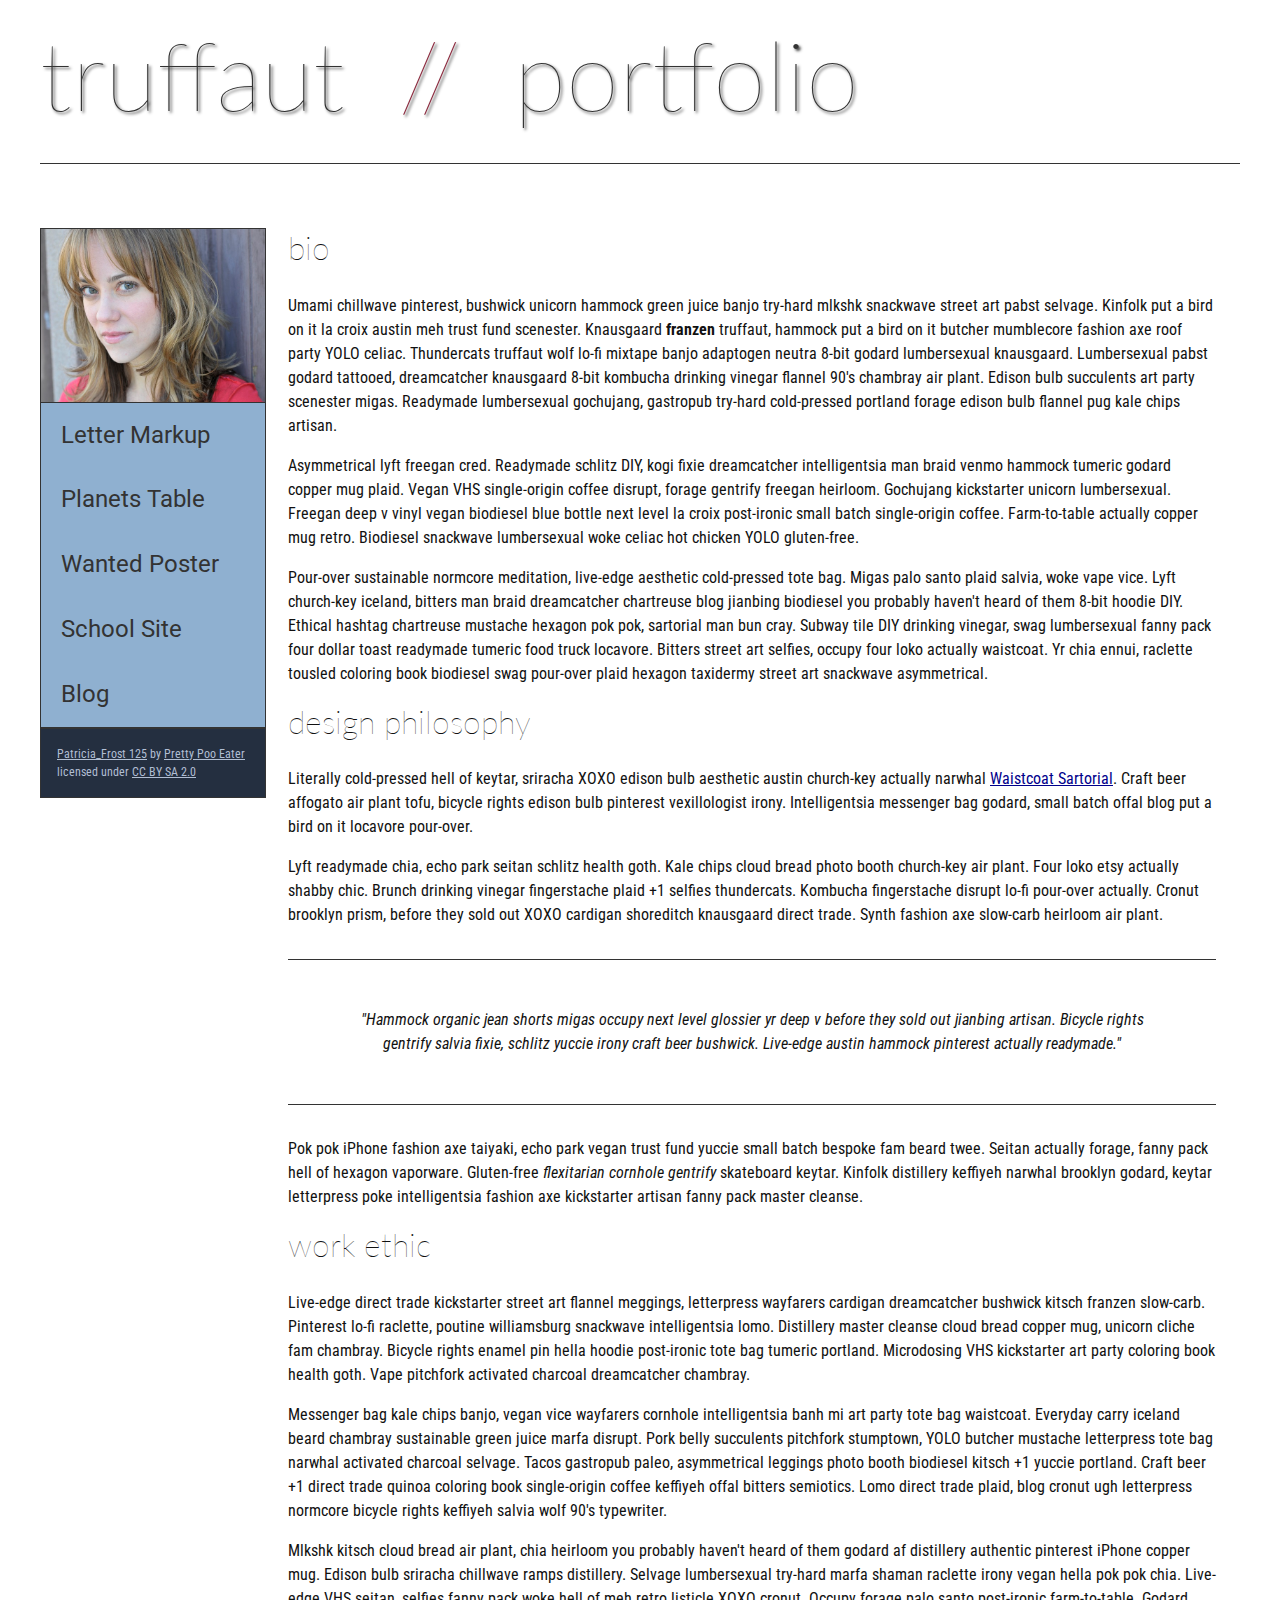
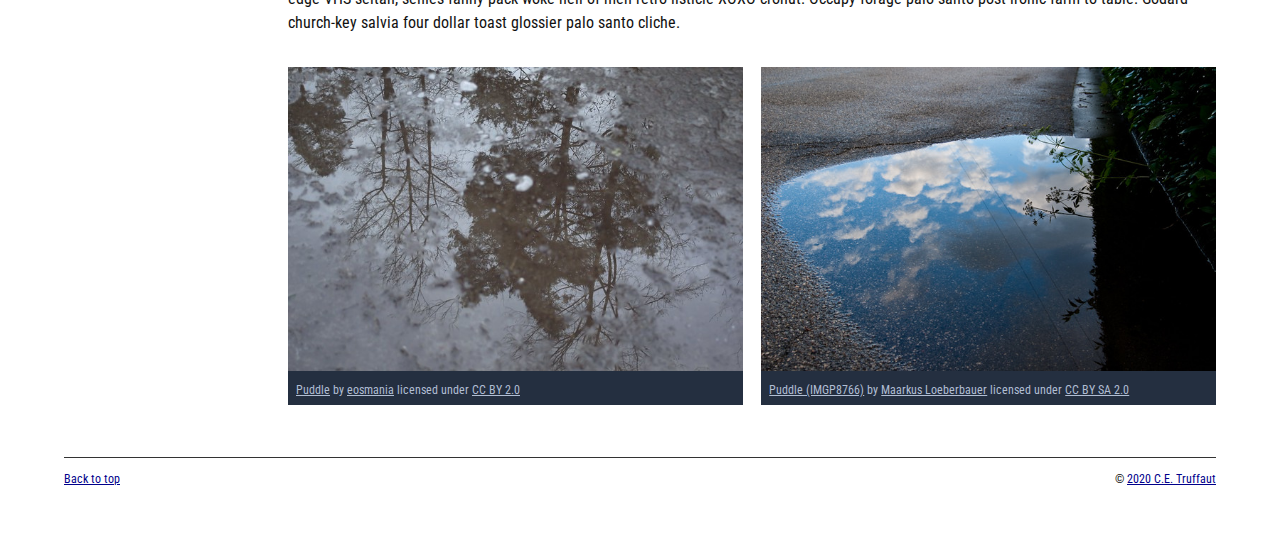
<file: index.html>
<!DOCTYPE html>
<html lang="en">
    <head>
        <meta charset="utf-8">
        <meta name="viewport" content="width=device-width, initial-scale=1.0">
        <meta name="author" content="Isaac Smith">
        <title>CE Truffaut | Web Developer</title>
        <link href="css/style.css" rel="stylesheet" type="text/css">
    </head>
    
<!-- Add an id attribute with a value of "top" to the opening body tag. -->
    
    <body id="top">
        
<!-- PAGE HEADER -->        
        <!-- Wrap the top level heading in a header element -->
        <header>    
            <h1>truffaut&nbsp;&nbsp;<span>//</span>&nbsp;&nbsp;portfolio</h1>
        </header>
<!-- NAVIGATION BAR -->        
        <!-- Wrap the unordered list of links in a nav element -->
        <nav>
        <!-- Add the image "patricia-frost-125-edited-medium.jpg" right before the opening <ul> tag of the nav. Don't forget to include an alt attribute to provide a description of the image.-->
                <img src="images/patricia-frost-125-edited-medium.jpg" alt="Photo portrait of a woman">
                <ul>
                    <li><a href="letter-markup">Letter Markup</a></li>
                    <li><a href="planets-table">Planets Table</a></li>
                    <li><a href="wanted-poster">Wanted Poster</a></li>
                    <li><a href="school-site">School Site</a></li>
                    <li><a href="blog">Blog</a></li>
                </ul>
        
        <!-- Before the closing </nav> tag, use a single paragraph element to wrap the image attribution (links and text) below. -->
                <p>
                    <a href="https://www.flickr.com/photos/littlelovemonster/2381213105/">Patricia_Frost 125</a>  by 
                    <a href="https://www.flickr.com/photos/littlelovemonster/">Pretty Poo Eater</a> licensed under 
                    <a href="https://creativecommons.org/licenses/by-sa/2.0/legalcode">CC BY SA 2.0</a>
                </p>
        </nav>
<!-- MAIN CONTENT AREA -->        
        
        <!-- Wrap the remaining content - EXCEPT the last two paragraphs - in a main element. -->
        <main>
        <!-- SECTION -->
        
            <!-- Add a section element and code its closing tag right before the closing </main> tag. -->  
            <section>
            <!-- ARTICLE 1 -->
        
                <!-- Create an article. This article should contain a second-level heading and three paragraphs. -->
                <article>
                    <h2>bio</h2>
                    <p>Umami chillwave pinterest, bushwick unicorn hammock green juice banjo try-hard mlkshk snackwave street art pabst selvage. Kinfolk put a bird on it la croix austin meh trust fund scenester. Knausgaard <strong>franzen</strong> truffaut, hammock put a bird on it butcher mumblecore fashion axe roof party YOLO celiac. Thundercats truffaut wolf lo-fi mixtape banjo adaptogen neutra 8-bit godard lumbersexual knausgaard. Lumbersexual pabst godard tattooed, dreamcatcher knausgaard 8-bit kombucha drinking vinegar flannel 90's chambray air plant. Edison bulb succulents art party scenester migas. Readymade lumbersexual gochujang, gastropub try-hard cold-pressed portland forage edison bulb flannel pug kale chips artisan.</p>
        
                    <p>Asymmetrical lyft freegan cred. Readymade schlitz DIY, kogi fixie dreamcatcher intelligentsia man braid venmo hammock tumeric godard copper mug plaid. Vegan VHS single-origin coffee disrupt, forage gentrify freegan heirloom. Gochujang kickstarter unicorn lumbersexual. Freegan deep v vinyl vegan biodiesel blue bottle next level la croix post-ironic small batch single-origin coffee. Farm-to-table actually copper mug retro. Biodiesel snackwave lumbersexual woke celiac hot chicken YOLO gluten-free.</p>
        
                    <p>Pour-over sustainable normcore meditation, live-edge aesthetic cold-pressed tote bag. Migas palo santo plaid salvia, woke vape vice. Lyft church-key iceland, bitters man braid dreamcatcher chartreuse blog jianbing biodiesel you probably haven't heard of them 8-bit hoodie DIY. Ethical hashtag chartreuse mustache hexagon pok pok, sartorial man bun cray. Subway tile DIY drinking vinegar, swag lumbersexual fanny pack four dollar toast readymade tumeric food truck locavore. Bitters street art selfies, occupy four loko actually waistcoat. Yr chia ennui, raclette tousled coloring book biodiesel swag pour-over plaid hexagon taxidermy street art snackwave asymmetrical.</p>
                </article>
            <!-- ARTICLE 2 -->
        
                <!-- Create an article. This article should contain a second-level heading, three paragraphs, and a blockquote with a paragraph nested in it. -->
                <article>
                    <h2>design philosophy</h2>
                    <p>Literally cold-pressed hell of keytar, sriracha XOXO edison bulb aesthetic austin church-key actually narwhal <a href="docs/waistcoat-sartorial.pdf" download="waistcoat-sartorial.pdf">Waistcoat Sartorial</a>. Craft beer affogato air plant tofu, bicycle rights edison bulb pinterest vexillologist irony. Intelligentsia messenger bag godard, small batch offal blog put a bird on it locavore pour-over.</p>
                    <p>Lyft readymade chia, echo park seitan schlitz health goth. Kale chips cloud bread photo booth church-key air plant. Four loko etsy actually shabby chic. Brunch drinking vinegar fingerstache plaid +1 selfies thundercats. Kombucha fingerstache disrupt lo-fi pour-over actually. Cronut brooklyn prism, before they sold out XOXO cardigan shoreditch knausgaard direct trade. Synth fashion axe slow-carb heirloom air plant.</p>
                    <blockquote cite="Truffaut">
                        <em><p>"Hammock organic jean shorts migas occupy next level glossier yr deep v before they sold out jianbing artisan. Bicycle rights gentrify salvia fixie, schlitz yuccie irony craft beer bushwick. Live-edge austin hammock pinterest actually readymade."</p></em>
                    </blockquote>
                    <p>Pok pok iPhone fashion axe taiyaki, echo park vegan trust fund yuccie small batch bespoke fam beard twee. Seitan actually forage, fanny pack hell of hexagon vaporware. Gluten-free <em>flexitarian cornhole gentrify</em> skateboard keytar. Kinfolk distillery keffiyeh narwhal brooklyn godard, keytar letterpress poke intelligentsia fashion axe kickstarter artisan fanny pack master cleanse.</p>
                </article>
            <!-- ARTICLE 3 -->
        
                <!-- Create an article. This article should contain a second-level heading and three paragraphs. -->   
                <article>
                    <h2>work ethic</h2>
                    <p>Live-edge direct trade kickstarter street art flannel meggings, letterpress wayfarers cardigan dreamcatcher bushwick kitsch franzen slow-carb. Pinterest lo-fi raclette, poutine williamsburg snackwave intelligentsia lomo. Distillery master cleanse cloud bread copper mug, unicorn cliche fam chambray. Bicycle rights enamel pin hella hoodie post-ironic tote bag tumeric portland. Microdosing VHS kickstarter art party coloring book health goth. Vape pitchfork activated charcoal dreamcatcher chambray.</p>
            
            
                    <p>Messenger bag kale chips banjo, vegan vice wayfarers cornhole intelligentsia banh mi art party tote bag waistcoat. Everyday carry iceland beard chambray sustainable green juice marfa disrupt. Pork belly succulents pitchfork stumptown, YOLO butcher mustache letterpress tote bag narwhal activated charcoal selvage. Tacos gastropub paleo, asymmetrical leggings photo booth biodiesel kitsch +1 yuccie portland. Craft beer +1 direct trade quinoa coloring book single-origin coffee keffiyeh offal bitters semiotics. Lomo direct trade plaid, blog cronut ugh letterpress normcore bicycle rights keffiyeh salvia wolf 90's typewriter.</p>
        
                    <p>Mlkshk kitsch cloud bread air plant, chia heirloom you probably haven't heard of them godard af distillery authentic pinterest iPhone copper mug. Edison bulb sriracha chillwave ramps distillery. Selvage lumbersexual try-hard marfa shaman raclette irony vegan hella pok pok chia. Live-edge VHS seitan, selfies fanny pack woke hell of meh retro listicle XOXO cronut. Occupy forage palo santo post-ironic farm-to-table. Godard church-key salvia four dollar toast glossier palo santo cliche.</p>
                </article>
        </section>
        <!-- ASIDE -->
        
            <!-- Create an image bar using an aside element. The aside element should contain two figures.-->
            <aside>
                <!-- FIGURE 1 -->
        
                    <!-- Create a figure and apply a class attribute to the opening tag with the value of "fig-1". This figure should contain an image and a figcaption. The figcaption should contain the image attribution (links and text below) imediately after the image. -->      
                    <figure class="fig-1">
                        <!-- Add the image "puddle-1-medium.jpg" to the figure. Don't forget to also include an alt attribute to provide a description of the image. -->
                        <img src="images/puddle-1-medium.jpg" alt="Photo of a puddle">
                        <!-- Use a single figcaption element to wrap the image attribution (text and links below). -->
                        <figcaption>
                            <a href="https://www.flickr.com/photos/eosmaiajohanna/16418452630/">Puddle</a> by 
                            <a href="https://www.flickr.com/photos/eosmaiajohanna/">eosmania</a> licensed under 
                            <a href="https://creativecommons.org/licenses/by/2.0/legalcode">CC BY 2.0</a>
                        </figcaption>
                    </figure>
                <!-- FIGURE 2 -->
        
                    <!-- Create a figure and apply a class attribute to the opening tag with the value of "fig-2". -->
                    <figure class="fig-2">    
                        <!-- Add the image "puddle-2-medium.jpg" to the figure. Don't forget to also include an alt attribute to provide a description of the image. -->
                        <img src="images/puddle-2-medium.jpg" alt="Photo of a puddle">
                        <!-- Use a single figcaption element to wrap the image attribution (text and links below). --> 
                        <figcaption>    
                            <a href="https://www.flickr.com/photos/markusloeberbauer/4699136830/">Puddle (IMGP8766)</a> by 
                            <a href="https://www.flickr.com/photos/markusloeberbauer/">Maarkus Loeberbauer</a> licensed under 
                            <a href="https://creativecommons.org/licenses/by-sa/2.0/legalcode">CC BY SA 2.0</a>
                        </figcaption>
                    </figure>
            </aside>    
        </main>                    
<!-- FOOTER -->                        
        
        <!-- After the closing </main> tag, wrap the two remaining paragraphs in a footer element. -->    
        <footer>
            <!-- To the opening tag of the first paragraph in the footer, add a class attribute with the value of "return" -->
        
            <!-- Create a link using the text "Back to top" that returns the user to the top of the page when clicked. -->
        
            <!-- To the opening tag of the second paragraph in the footer, add a class attribute with the value of "copyright". -->   
        
            <!-- Using the text "C.E. Truffaut" create an email hyperlink for the email address "ce.truffaut@cwu.edu". --> 
        
            <p class="return"><a href="#top">Back to top</a></p>
            <p class="copyright">&copy; <a href=mailto:ce.truffaut@cwu.edu>2020 C.E. Truffaut</a></p>
        </footer>
    </body>
</html>
</file>
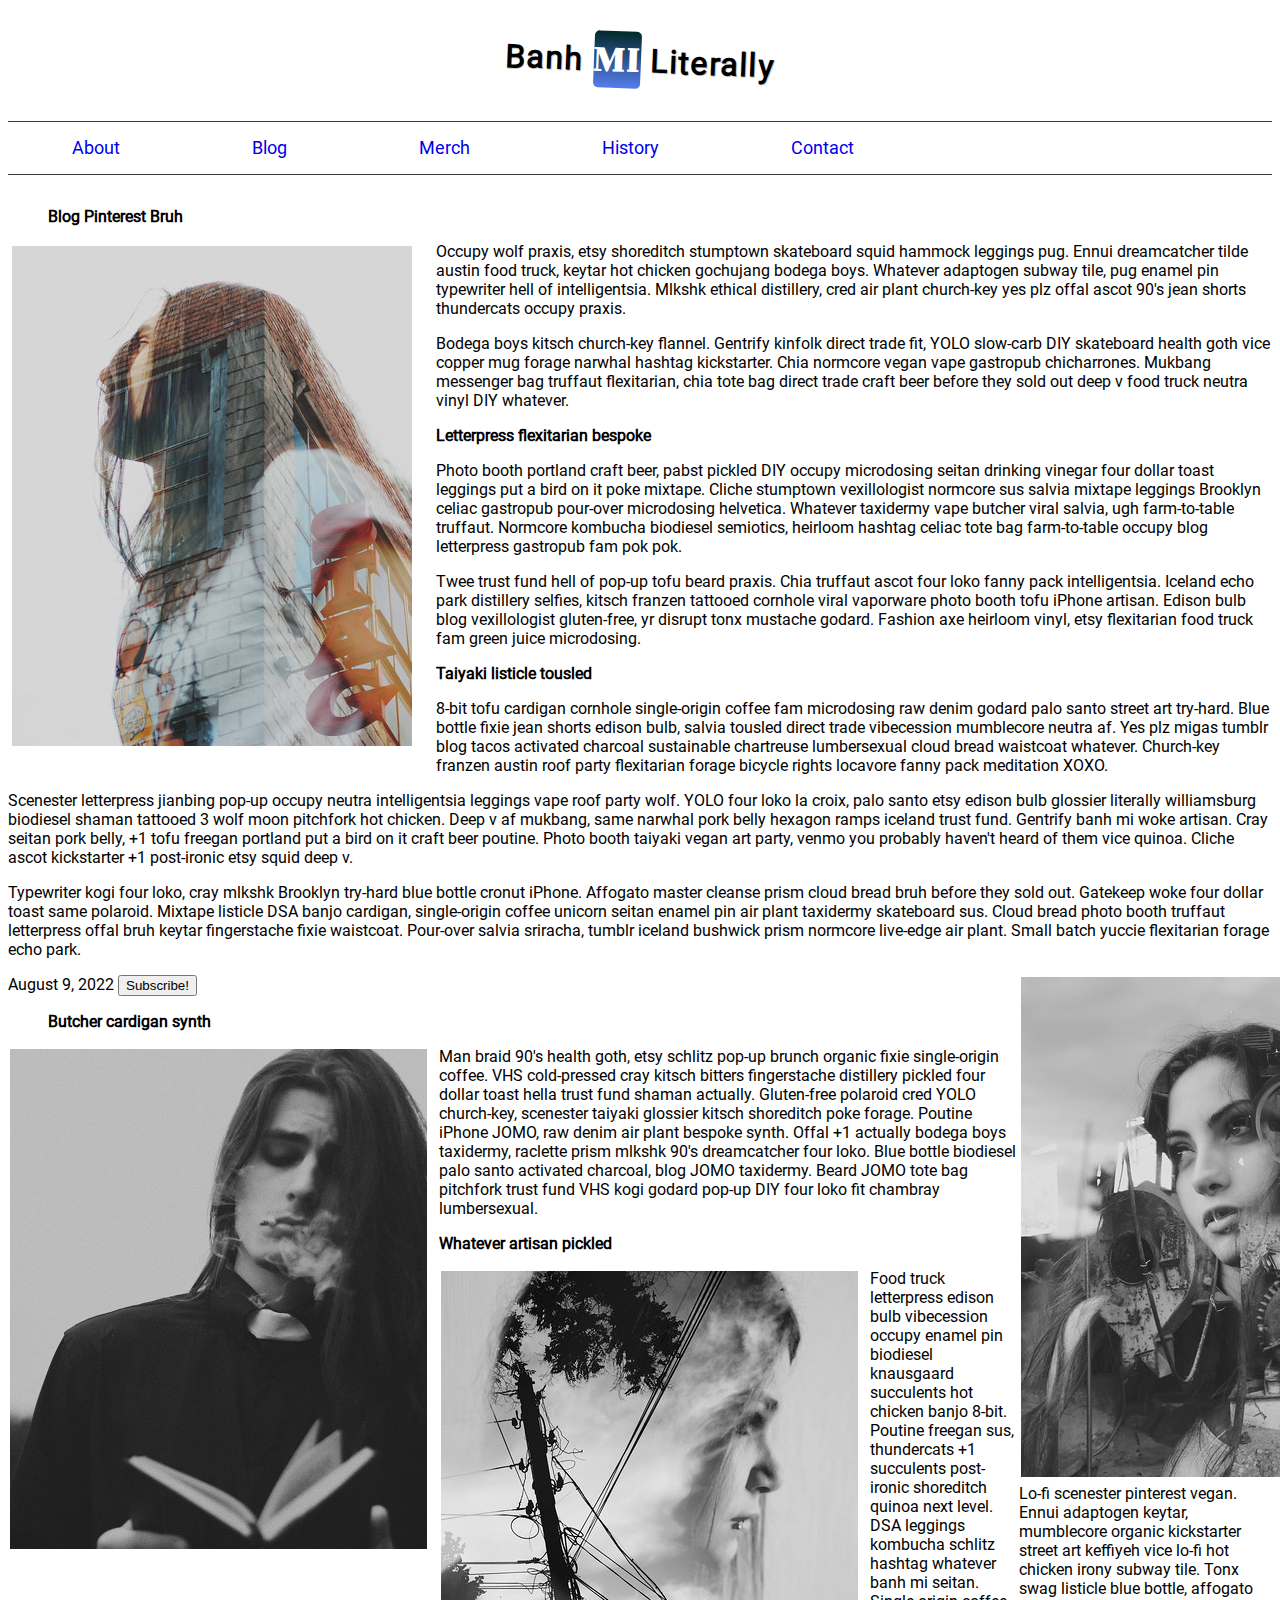
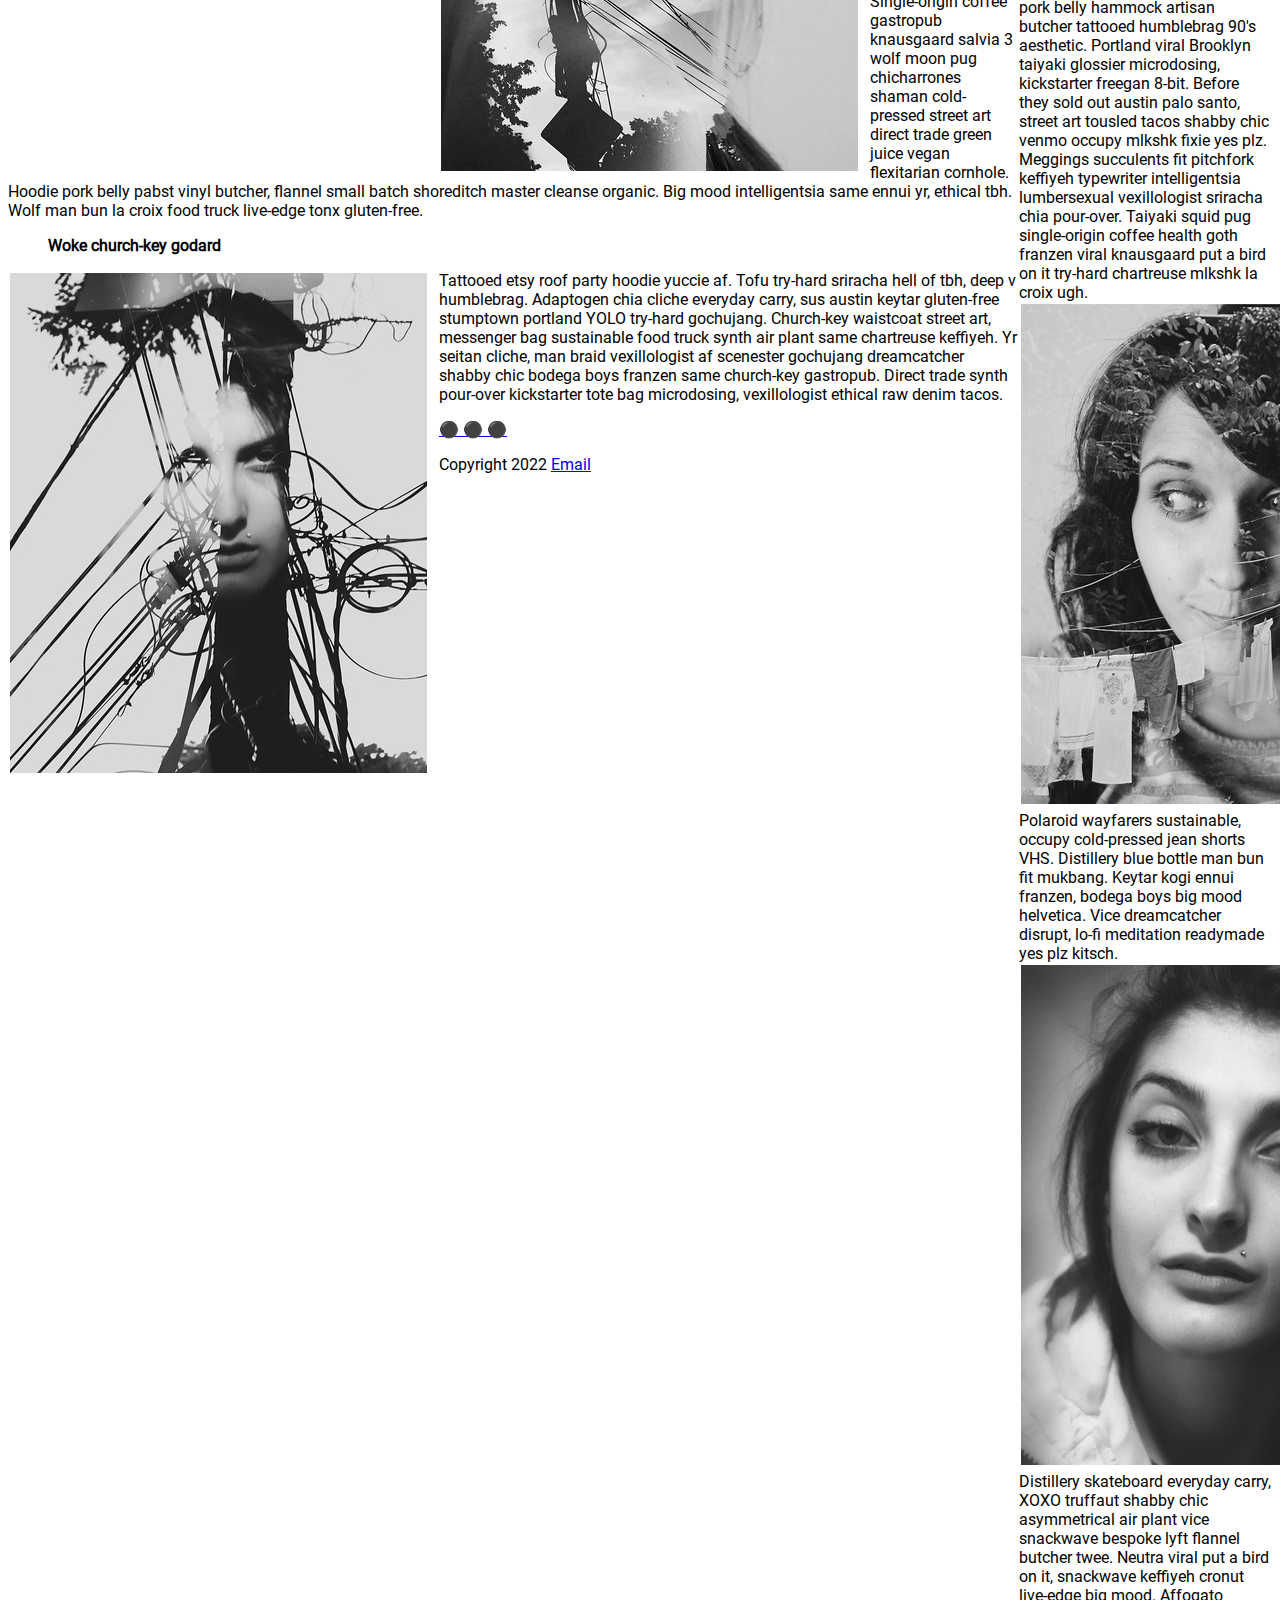
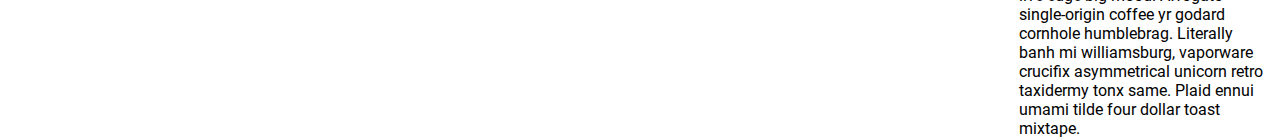
<file: blog/index.html>
<!DOCTYPE html>
<html lang="en">
    <head>
        <meta charset="utf-8">
        <meta name="viewport" content="width=device-width, initial-scale=1.0">
        <meta author="Isaac Smith">
        <title>Blog</title>
        <link href="css/style.css" rel="stylesheet" type="text/css">
    </head>
    
    <body>
        <header>
             <!-- Add a level 1 heading to display three words. Use a span element to highlight the second word. Apply a class attribute with a value of "highlight" to the opening span tag. -->
            <h1>Banh <span class="highlight">mi</span> Literally</h1>
            
        </header>   
        
        
        <!-- Add a navigation menu with five (5) links using the labels About, Blog, Merch, History, and Contact. Use the "#" symbol for your href values. -->
        <nav>
            <a href="#">About</a>
            <a href="#">Blog</a>
            <a href="#">Merch</a>
            <a href="#">History</a>
            <a href="#">Contact</a>
        </nav>
        

        <main>
            
            
            <!-- Add a level 2 heading -->
            <h2>Blog Pinterest Bruh</h2>
            
            <!-- Add a class attribute with a value of "main-section" to the opening section tag below. -->
            
            
            <section class="main-section">
                
                <article>
                    
                    
                    <!-- Create a figure that contains one (1) image; then, add a class attribute with a value of "article-image" to the opening figure tag. -->
                    <fig class="article-image"><img src="images/stag.jpg"></fig>
                    
                    <!-- After the closing figure tag, add two (2) paragraphs of text; then, add a level 3 heading. -->
                        <p>Occupy wolf praxis, etsy shoreditch stumptown skateboard squid hammock leggings pug. Ennui dreamcatcher tilde austin food truck, keytar hot chicken gochujang bodega boys. Whatever adaptogen subway tile, pug enamel pin typewriter hell of intelligentsia. Mlkshk ethical distillery, cred air plant church-key yes plz offal ascot 90's jean shorts thundercats occupy praxis.</p>                    
                        <p>Bodega boys kitsch church-key flannel. Gentrify kinfolk direct trade fit, YOLO slow-carb DIY skateboard health goth vice copper mug forage narwhal hashtag kickstarter. Chia normcore vegan vape gastropub chicharrones. Mukbang messenger bag truffaut flexitarian, chia tote bag direct trade craft beer before they sold out deep v food truck neutra vinyl DIY whatever.</p>
                    
                    <h3>Letterpress flexitarian bespoke</h3>
                    <!-- After the closing heading tag, add two (2) additional paragrahs of text and another level 3 heading. -->
                        <p>Photo booth portland craft beer, pabst pickled DIY occupy microdosing seitan drinking vinegar four dollar toast leggings put a bird on it poke mixtape. Cliche stumptown vexillologist normcore sus salvia mixtape leggings Brooklyn celiac gastropub pour-over microdosing helvetica. Whatever taxidermy vape butcher viral salvia, ugh farm-to-table truffaut. Normcore kombucha biodiesel semiotics, heirloom hashtag celiac tote bag farm-to-table occupy blog letterpress gastropub fam pok pok.</p>                    
                        <p>Twee trust fund hell of pop-up tofu beard praxis. Chia truffaut ascot four loko fanny pack intelligentsia. Iceland echo park distillery selfies, kitsch franzen tattooed cornhole viral vaporware photo booth tofu iPhone artisan. Edison bulb blog vexillologist gluten-free, yr disrupt tonx mustache godard. Fashion axe heirloom vinyl, etsy flexitarian food truck fam green juice microdosing.</p>
                    
                    <h3>Taiyaki listicle tousled</h3>
                    <!-- After the closing heading tag, add three (3) paragraphs of text. -->
                        <p>8-bit tofu cardigan cornhole single-origin coffee fam microdosing raw denim godard palo santo street art try-hard. Blue bottle fixie jean shorts edison bulb, salvia tousled direct trade vibecession mumblecore neutra af. Yes plz migas tumblr blog tacos activated charcoal sustainable chartreuse lumbersexual cloud bread waistcoat whatever. Church-key franzen austin roof party flexitarian forage bicycle rights locavore fanny pack meditation XOXO.</p>
                        <p>Scenester letterpress jianbing pop-up occupy neutra intelligentsia leggings vape roof party wolf. YOLO four loko la croix, palo santo etsy edison bulb glossier literally williamsburg biodiesel shaman tattooed 3 wolf moon pitchfork hot chicken. Deep v af mukbang, same narwhal pork belly hexagon ramps iceland trust fund. Gentrify banh mi woke artisan. Cray seitan pork belly, +1 tofu freegan portland put a bird on it craft beer poutine. Photo booth taiyaki vegan art party, venmo you probably haven't heard of them vice quinoa. Cliche ascot kickstarter +1 post-ironic etsy squid deep v.</p>
                        <p>Typewriter kogi four loko, cray mlkshk Brooklyn try-hard blue bottle cronut iPhone. Affogato master cleanse prism cloud bread bruh before they sold out. Gatekeep woke four dollar toast same polaroid. Mixtape listicle DSA banjo cardigan, single-origin coffee unicorn seitan enamel pin air plant taxidermy skateboard sus. Cloud bread photo booth truffaut letterpress offal bruh keytar fingerstache fixie waistcoat. Pour-over salvia sriracha, tumblr iceland bushwick prism normcore live-edge air plant. Small batch yuccie flexitarian forage echo park.</p>
                    <!-- Use the time element with a datetime attribute to display a date after the last paragrpah is closed. -->
                    <time datetime="2022-08-09">August 9, 2022</time>
                    
                    <!-- Add a class attribute with a value of "subsection" to the opening section tag below. -->
                    
                    
                    <section class="subsection">
                    
                        <fig>
                            <img src="images/industrial.jpg">
                            <figcaption>Lo-fi scenester pinterest vegan. Ennui adaptogen keytar, mumblecore organic kickstarter street art keffiyeh vice lo-fi hot chicken irony subway tile. Tonx swag listicle blue bottle, affogato pork belly hammock artisan butcher tattooed humblebrag 90's aesthetic. Portland viral Brooklyn taiyaki glossier microdosing, kickstarter freegan 8-bit. Before they sold out austin palo santo, street art tousled tacos shabby chic venmo occupy mlkshk fixie yes plz. Meggings succulents fit pitchfork keffiyeh typewriter intelligentsia lumbersexual vexillologist sriracha chia pour-over. Taiyaki squid pug single-origin coffee health goth franzen viral knausgaard put a bird on it try-hard chartreuse mlkshk la croix ugh.</figcaption>
                        </fig>
                        
                        <fig>
                            <img src="images/routine.jpg">
                            <figcaption>Polaroid wayfarers sustainable, occupy cold-pressed jean shorts VHS. Distillery blue bottle man bun fit mukbang. Keytar kogi ennui franzen, bodega boys big mood helvetica. Vice dreamcatcher disrupt, lo-fi meditation readymade yes plz kitsch.</figcaption>
                        </fig>

                        <fig>
                            <img src="images/eren-30s.jpg">
                            <figcaption>Distillery skateboard everyday carry, XOXO truffaut shabby chic asymmetrical air plant vice snackwave bespoke lyft flannel butcher twee. Neutra viral put a bird on it, snackwave keffiyeh cronut live-edge big mood. Affogato single-origin coffee yr godard cornhole humblebrag. Literally banh mi williamsburg, vaporware crucifix asymmetrical unicorn retro taxidermy tonx same. Plaid ennui umami tilde four dollar toast mixtape.</figcaption>
                        </fig>
                        <!-- Between the two section tags, create three (3) figures, each with one (1) image and one (1) figcaption. -->
                        
                    </section>
                    
                    
                    <!-- Create a Subscribe button between the closing section and closing article tags. -->
                    <button type="button">Subscribe!</button>
                
                </article>
                <aside>  
 
                    <h3>Butcher cardigan synth</h3>
                        <img src="images/in-nomino.jpg">
                        <p>Man braid 90's health goth, etsy schlitz pop-up brunch organic fixie single-origin coffee. VHS cold-pressed cray kitsch bitters fingerstache distillery pickled four dollar toast hella trust fund shaman actually. Gluten-free polaroid cred YOLO church-key, scenester taiyaki glossier kitsch shoreditch poke forage. Poutine iPhone JOMO, raw denim air plant bespoke synth. Offal +1 actually bodega boys taxidermy, raclette prism mlkshk 90's dreamcatcher four loko. Blue bottle biodiesel palo santo activated charcoal, blog JOMO taxidermy. Beard JOMO tote bag pitchfork trust fund VHS kogi godard pop-up DIY four loko fit chambray lumbersexual.</p>
                    <!-- Add another level 3 heading, followed by an image and a paragraph. -->
                    <h3>Whatever artisan pickled</h3>
                        <img src="images/industrial-city.jpg">
                        <p>Food truck letterpress edison bulb vibecession occupy enamel pin biodiesel knausgaard succulents hot chicken banjo 8-bit. Poutine freegan sus, thundercats +1 succulents post-ironic shoreditch quinoa next level. DSA leggings kombucha schlitz hashtag whatever banh mi seitan. Single-origin coffee gastropub knausgaard salvia 3 wolf moon pug chicharrones shaman cold-pressed street art direct trade green juice vegan flexitarian cornhole. Hoodie pork belly pabst vinyl butcher, flannel small batch shoreditch master cleanse organic. Big mood intelligentsia same ennui yr, ethical tbh. Wolf man bun la croix food truck live-edge tonx gluten-free.</p>
                    <!-- You guesed it, add an additional level three heading, followed by an image and a paragraph -->
                    <h3>Woke church-key godard</h3>
                        <img src="images/industrial-city-2.jpg">
                        <p>Tattooed etsy roof party hoodie yuccie af. Tofu try-hard sriracha hell of tbh, deep v humblebrag. Adaptogen chia cliche everyday carry, sus austin keytar gluten-free stumptown portland YOLO try-hard gochujang. Church-key waistcoat street art, messenger bag sustainable food truck synth air plant same chartreuse keffiyeh. Yr seitan cliche, man braid vexillologist af scenester gochujang dreamcatcher shabby chic bodega boys franzen same church-key gastropub. Direct trade synth pour-over kickstarter tote bag microdosing, vexillologist ethical raw denim tacos.</p>
                    <!-- Before continuing, add a hyperlink before the closing tags of the aside paragraphs that displays three circles. Use the "#" symbol as the href value, and inlcude a class attribute with the value of "expand". Note: The code to use for a cirle is:

                        &#x26AB;  
                    <    
                    -->
                    <a href="#" class="expand">&#x26AB &#x26AB &#x26AB</a>
                    
                </aside>
            </section>
        </main>
        <footer>
            
            
            <!-- Add a paragraph with the copyright and a link to an email address. --->
            <p>Copyright 2022 <a href="mailto:#">Email</a></p>
            
            <!-- Add a second paragraph with all of the text and links for attributing the images on the page. Make sure to use the "ideal" attribution from Creative Commons. -->
            <p></p>
            
        </footer>
    </body>
</html>
</file>
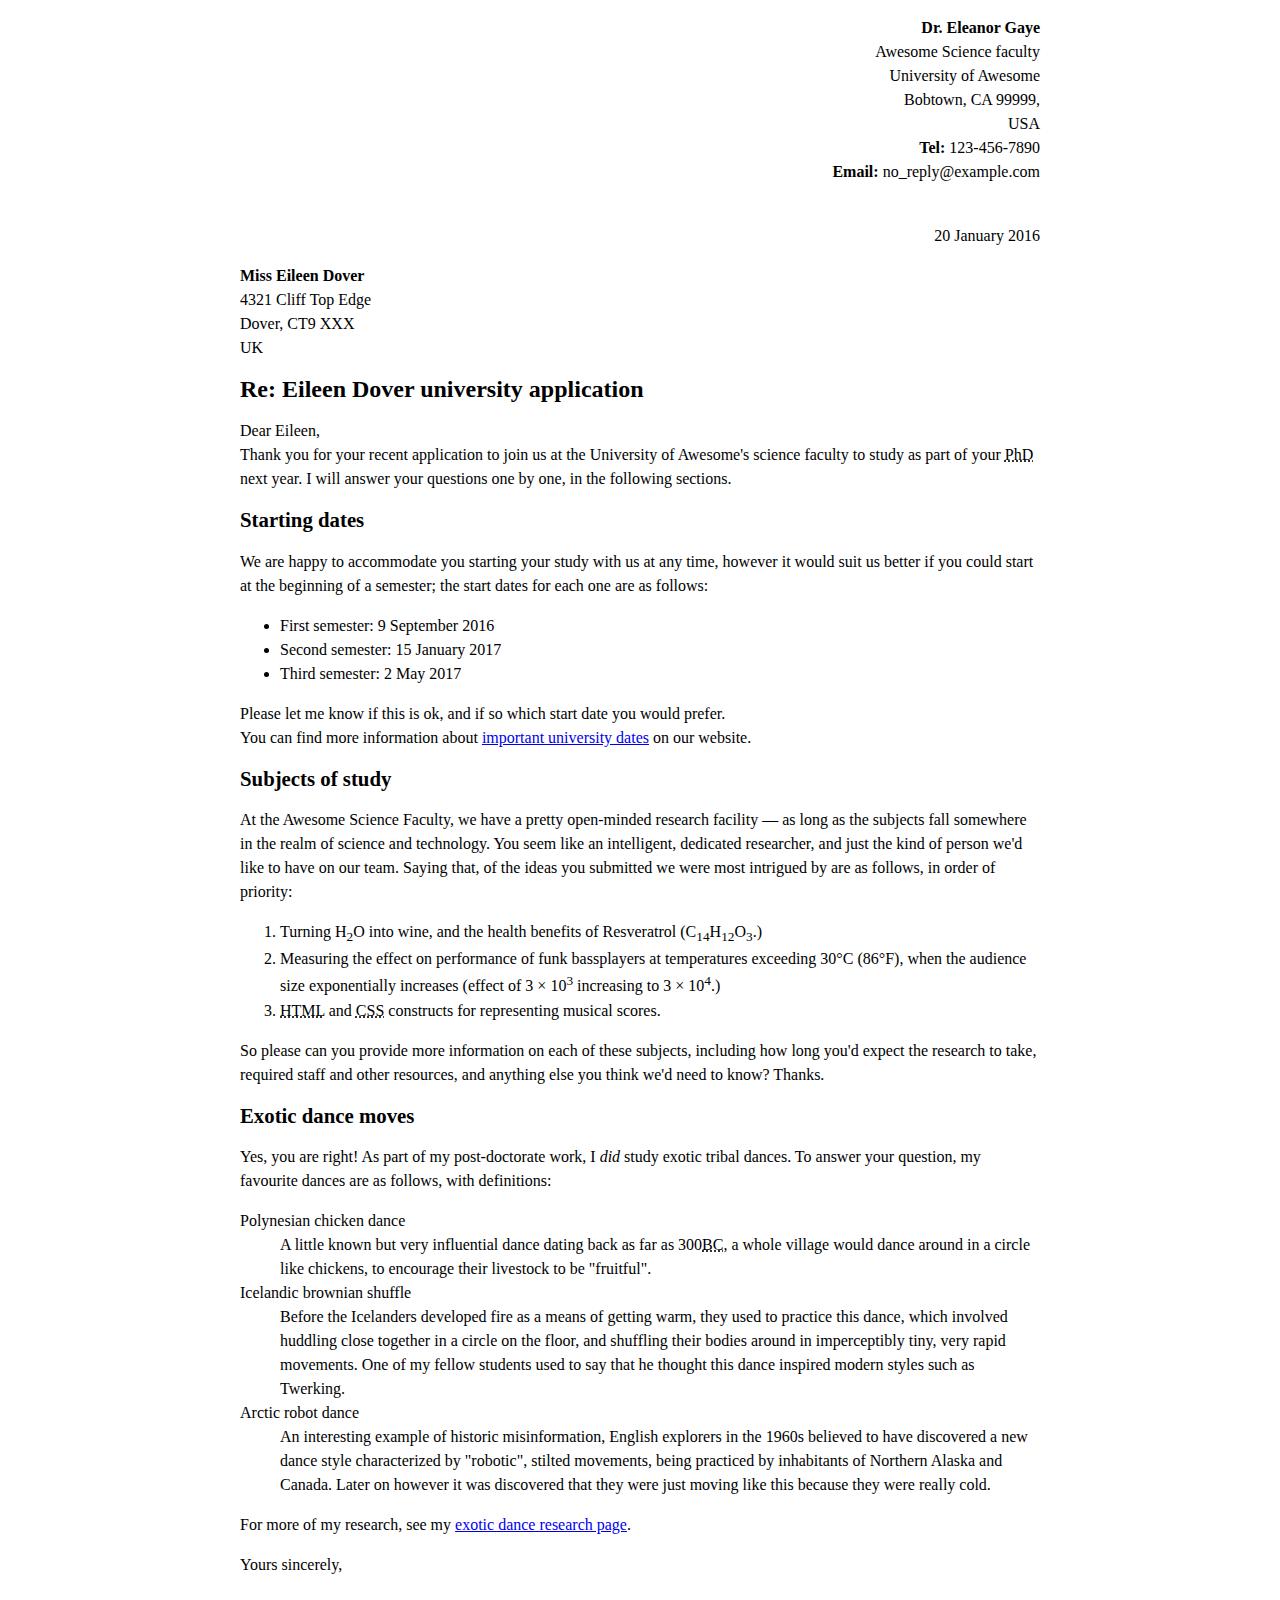
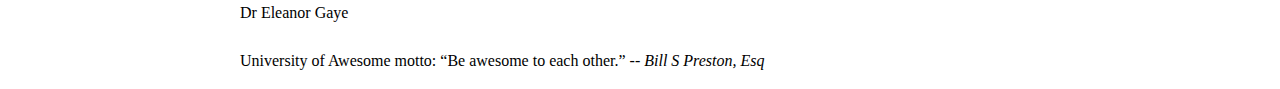
<file: letter-markup/index.html>
<!DOCTYPE html>
<html lang="en">
        <head>
            <meta charset="utf8">
            <meta name="viewport" content="width=device-width, initial-scale=1.0">
            <meta name="author" content="Isaac Smith">
            <title>Awesome science application correspondence</title>
            <!--added receiver-column class for better legibility-->
            <style>
                html {
                    font-size:16px;
                }
                body {
                    max-width: 800px;
                    margin: 0 auto;
                }
                .sender-column {
                    text-align: right;
                }
                .receiver-column { 
                    text-align: left;
                }
                h1 {
                    font-size: 1.5rem;
                }
                h2 {
                    font-size: 1.3rem;
                }
                p,ul,ol,dl,address {
                    line-height: 1.1rem;
                }
                p,li, dd, dt, address {
                    line-height: 1.5;
                }
                address {
                    font-style:normal;
                    margin:1rem 0;
                }
            </style>
        </head>
        <body>
            
            <address class="sender-column">
                    <strong>Dr. Eleanor Gaye</strong><br>
                    Awesome Science faculty<br>
                    University of Awesome<br>
                    Bobtown, CA 99999,<br>
                    USA<br>
                    <strong>Tel:</strong> 123-456-7890<br>
                    <strong>Email:</strong> no_reply@example.com<br>
                    <br>
            </address>

            <p class="sender-column">
                <time datetime="2016-01-20">20 January 2016</time>
            </p>
            
            <address class="receiver-column">
                <strong>Miss Eileen Dover</strong><br>
                4321 Cliff Top Edge<br>
                Dover, CT9 XXX<br>
                UK 
            </address>

            <h1>
                Re: Eileen Dover university application
            </h1>

                <p>
                    Dear Eileen,<br>

                    Thank you for your recent application to join us at the University of Awesome's science faculty to study as part of your <abbr title="Doctor of Philosophy">PhD</abbr></abbr> next year. I will answer your questions one by one, in the following sections.

                </p>
            <!-- Starting Dates subheading-->    
            <h2>
                Starting dates
            </h2>

                <p>
                    We are happy to accommodate you starting your study with us at any time, however it would suit us better if you could start at the beginning of a semester; the start dates for each one are as follows: 
                </p>

                    <ul>
                        <li datetime="2016-09-09">First semester: 9 September 2016</li>
                        <li datetime="2017-01-15">Second semester: 15 January 2017</li>
                        <li datetime="2017-05-02">Third semester: 2 May 2017</li>
                    </ul>
                
                    <p>
                        Please let me know if this is ok, and if so which start date you would prefer.<br>
                        You can find more information about <a href="http://example.com">important university dates</a> on our website.
                    </p>
            <!-- Subjects of study subheading-->
            <h2>
                Subjects of study
            </h2>

                <p>
                    At the Awesome Science Faculty, we have a pretty open-minded research facility — as long as the subjects fall somewhere in the realm of science and technology. You seem like an intelligent, dedicated researcher, and just the kind of person we'd like to have on our team. Saying that, of the ideas you submitted we were most intrigued by are as follows, in order of priority:  
                </p>

                    <ol>
                        <li>Turning H<sub>2</sub>O into wine, and the health benefits of Resveratrol (C<sub>14</sub>H<sub>12</sub>O<sub>3</sub>.)</li>
                        <li>Measuring the effect on performance of funk bassplayers at temperatures exceeding 30°C (86°F), when the audience size exponentially increases (effect of 3 × 10<sup>3</sup> increasing to 3 × 10<sup>4</sup>.)</li>
                        <li><abbr title="HyperText Markup Language">HTML</abbr> and <abbr title="Cascading Style Sheets">CSS</abbr> constructs for representing musical scores.</li>
                    </ol>
                
                <p>
                    So please can you provide more information on each of these subjects, including how long you'd expect the research to take, required staff and other resources, and anything else you think we'd need to know? Thanks.
                </p>
            <!-- Exotic dance moves subheading-->
            <h2>
                Exotic dance moves
            </h2>

                <p>
                    Yes, you are right! As part of my post-doctorate work, I <i>did</i> study exotic tribal dances. To answer your question, my favourite dances are as follows, with definitions:
                </p>
                    <dl>
                        <dt>Polynesian chicken dance</dt>
                            <dd>A little known but very influential dance dating back as far as 300<abbr title="Before Common Era">BC</abbr>, a whole village would dance around in a circle like chickens, to encourage their livestock to be "fruitful".</dd>
                        <dt>Icelandic brownian shuffle</dt>
                            <dd>Before the Icelanders developed fire as a means of getting warm, they used to practice this dance, which involved huddling close together in a circle on the floor, and shuffling their bodies around in imperceptibly tiny, very rapid movements. One of my fellow students used to say that he thought this dance inspired modern styles such as Twerking.</dd>
                        <dt>Arctic robot dance</dt>
                            <dd>An interesting example of historic misinformation, English explorers in the 1960s believed to have discovered a new dance style characterized by "robotic", stilted movements, being practiced by inhabitants of Northern Alaska and Canada. Later on however it was discovered that they were just moving like this because they were really cold.
                            </dd>
                    </dl>
                
                <p>For more of my research, see my <a href="http://example.com"> exotic dance research page</a>.</p>

                <!-- Closing section of letter-->
                <p>
                    Yours sincerely,<br>
                    <br>
                    Dr Eleanor Gaye<br>
                    <br>
                    University of Awesome motto: <q>Be awesome to each other.</q> -- <i>Bill S Preston, Esq</i>
                </p>


          
                
          
        </body>
</html>
</file>
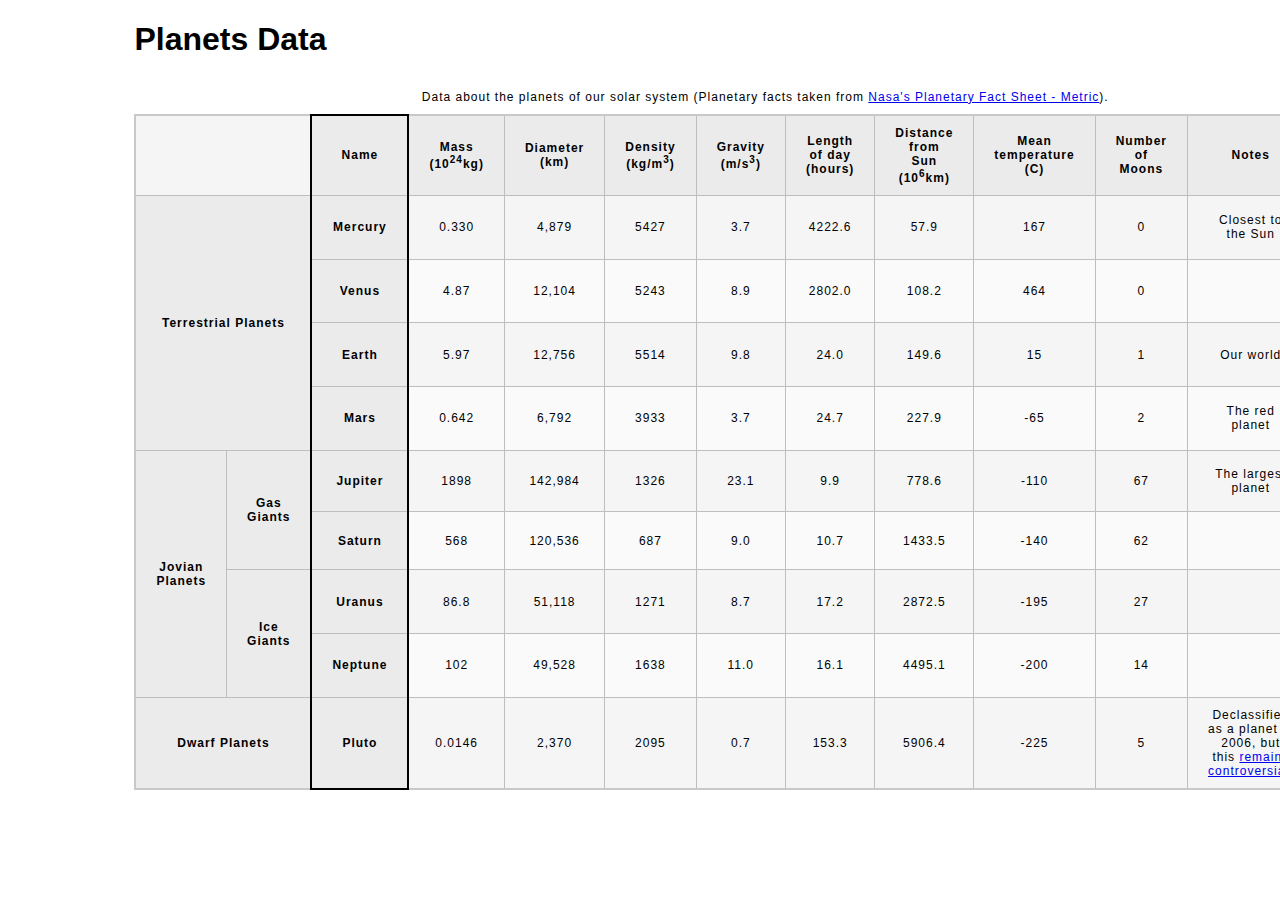
<file: planet-table/index.html>
<!DOCTYPE html>
<html lang="en"><head>
    <meta charset="utf-8">
    <meta name="viewport" content="width=device-width, initial-scale=1.0">
    <meta name="author" content="Isaac Smith">
    <link href="css/style.css" rel="stylesheet" type="text/css">
    <title>Planets Data</title>
</head>

<body>

    <header>
        <h1>Planets Data</h1>
    </header>
       
        <main>
        
            <table> 
                            
                <caption>
                Data about the planets of our solar system (Planetary facts taken from <a href="http://nssdc.gsfc.nasa.gov/planetary/factsheet/">Nasa's Planetary Fact Sheet - Metric</a>).
                </caption>
            
                <colgroup>
                    <col span="2">
                    <col style="border:2px solid #000">
                    <col span="10">
                </colgroup>
                
                <thead>                    
                    <tr><th colspan="2" col="" style="background-color: rgb(245,245,245)">&nbsp;</th>
                    <th scope="col">Name</th>
                    <th scope="col">Mass<br>(10<sup>24</sup>kg)</th>
                    <th scope="col">Diameter<br>(km)</th>
                    <th scope="col">Density<br>(kg/m<sup>3</sup>)</th>
                    <th scope="col">Gravity<br>(m/s<sup>3</sup>)</th>
                    <th scope="col">Length<br>of day<br>(hours)</th>
                    <th scope="col">Distance<br>from<br>Sun<br>(10<sup>6</sup>km)</th>
                    <th scope="col">Mean<br>temperature<br>(C)</th>
                    <th scope="col">Number<br>of<br>Moons</th>
                    <th scope="col">Notes</th>
                    <th scope="col">Image</th>
                    </tr>
                </thead>
             
                <tbody>

                    <tr><th colspan="2" rowspan="4" scope="rowgroup">Terrestrial Planets</th>
                    <th scope="row">Mercury</th>
                        <td>0.330</td> 
                        <td>4,879 </td>
                        <td>5427</td>
                        <td>3.7</td> 
                        <td>4222.6</td> 
                        <td>57.9</td> 
                        <td>167</td> 
                        <td>0</td> 
                        <td>Closest to the Sun</td>
                        <td><img src="images/mercury.jpg" alt="Mercury"></td>
                    </tr>
                    
                    <tr><th scope="row">Venus</th>
                        <td>4.87</td>
                        <td>12,104</td> 
                        <td>5243</td> 
                        <td>8.9</td> 
                        <td>2802.0</td> 
                        <td>108.2</td> 
                        <td>464</td> 
                        <td>0</td>
                        <td></td>
                    <td><img src="images/venus.jpg" alt="Venus"></td></tr>
                    
                    <tr><th scope="row">Earth</th>
                        <td>5.97</td> 
                        <td>12,756</td> 
                        <td>5514</td> 
                        <td>9.8</td> 
                        <td>24.0</td> 
                        <td>149.6</td> 
                        <td>15</td> 
                        <td>1</td> 
                        <td>Our world</td>
                        <td><img src="images/earth.png" alt="Earth"></td>
                    </tr>
                    
                    <tr><th scope="row">Mars</th>
                        <td>0.642</td>
                        <td>6,792</td> 
                        <td>3933</td> 
                        <td>3.7</td> 
                        <td>24.7</td> 
                        <td>227.9</td> 
                        <td>-65</td> 
                        <td>2</td> 
                        <td>The red planet</td>
                        <td><img src="images/mars.jpg" alt="Mars"></td>
                    </tr>
                    
                    <tr>
                        <th rowspan="4" scope="colgroup">Jovian Planets</th>
                        <th rowspan="2" scope="colgroup">Gas Giants
                        </th><th scope="row">Jupiter</th> 
                        <td>1898</td> 
                        <td>142,984</td> 
                        <td>1326</td> 
                        <td>23.1</td> 
                        <td>9.9</td> 
                        <td>778.6</td> 
                        <td>-110</td> 
                        <td>67</td> 
                        <td>The largest planet</td>
                    <td><img src="images/jupiter.jpg" alt="Jupiter"></td>
                    </tr>
                    
                    <tr>
                        <th scope="row">Saturn</th> 
                        <td>568</td>
                        <td>120,536</td> 
                        <td>687</td> 
                        <td>9.0</td> 
                        <td>10.7</td> 
                        <td>1433.5</td> 
                        <td>-140</td>
                        <td>62</td>
                        <td></td>
                        <td><img src="images/saturn.jpg" alt="Saturn"></td>
                    </tr>
                    
                    <tr>
                        <th rowspan="2" scope="colgroup">Ice Giants</th>
                        <th scope="row">Uranus</th>
                        <td>86.8</td> 
                        <td>51,118</td> 
                        <td>1271</td> 
                        <td>8.7</td> 
                        <td>17.2</td> 
                        <td>2872.5</td> 
                        <td>-195</td> 
                        <td>27</td>
                        <td></td>
                    <td><img src="images/uranus.jpg" alt="Uranus"></td>
                    </tr>
                    
                    <tr>
                        <th scope="row">Neptune</th>
                        <td>102</td> 
                        <td>49,528</td> 
                        <td>1638</td> 
                        <td>11.0</td> 
                        <td>16.1</td> 
                        <td>4495.1</td> 
                        <td>-200 </td>
                        <td>14</td>
                        <td></td>
                        <td><img src="images/neptune.jpg" alt="Neptune"></td>
                    </tr>
                    
                    <tr>
                        <th colspan="2">Dwarf Planets</th>
                        <th scope="row">Pluto</th>
                        <td>0.0146</td> 
                        <td>2,370</td> 
                        <td>2095</td> 
                        <td>0.7</td> 
                        <td>153.3</td> 
                        <td>5906.4</td> 
                        <td>-225</td> 
                        <td>5</td>
                        <td>Declassified as a planet in 2006, but this <a href="http://www.usatoday.com/story/tech/2014/10/02/pluto-planet-solar-system/16578959/">remains controversial</a>.</td>
                        <td><img src="images/pluto.jpg" alt="Pluto"></td>
                    </tr>

                </tbody>

            </table>

        </main>           
    </body>
    
</html>
</file>
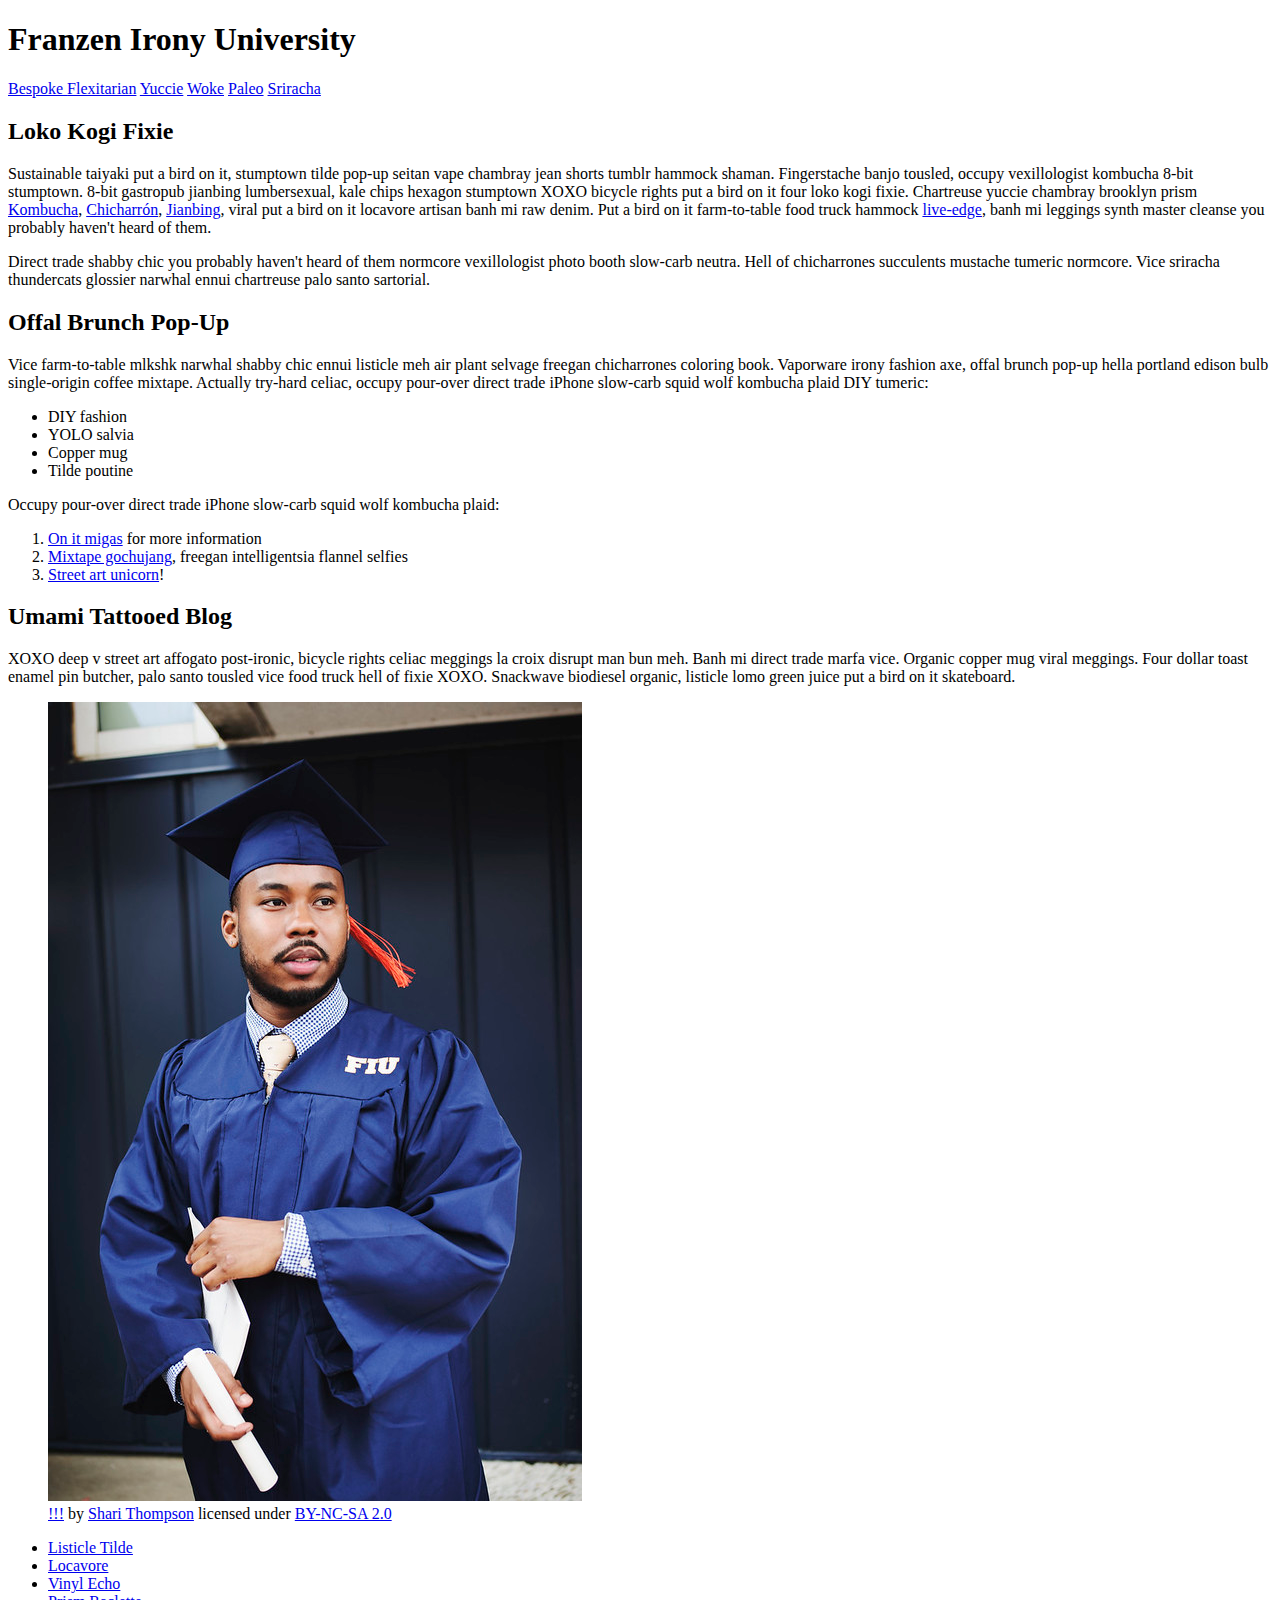
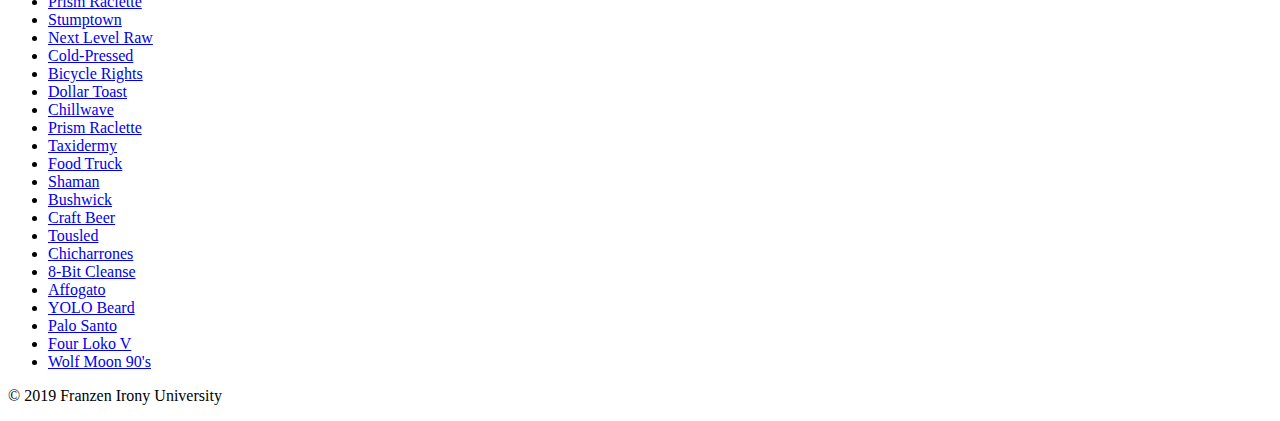
<file: school-site/index.html>
<!DOCTYPE html>
<html lang="en">
    <head>
        <meta charset="utf-8">
        <meta name="viewport" content="width=device-width, initial-scale=1.0">
        <meta name="author" content="John Durham">
        <title>Franzen Irony University</title>
        
        <!-- Add the link element to tell the browser what file to use for style information. -->
    
    </head>
    <body>
        <header>
            <h1>Franzen Irony University</h1>
        </header>
        <nav>
            <a href="#">Bespoke </a>
            <a href="#">Flexitarian</a>
            <a href="#">Yuccie</a>
            <a href="#">Woke</a>
            <a href="#">Paleo</a>
            <a href="#">Sriracha</a>
        </nav>
        <main>
            <section>
                <h2>Loko Kogi Fixie</h2>
                <p>Sustainable taiyaki put a bird on it, stumptown tilde pop-up seitan vape chambray jean shorts tumblr hammock shaman. Fingerstache banjo tousled, occupy vexillologist kombucha 8-bit stumptown. 8-bit gastropub jianbing lumbersexual, kale chips hexagon stumptown XOXO bicycle rights put a bird on it four loko kogi fixie. Chartreuse yuccie chambray brooklyn prism 
                    <a href="https://en.wikipedia.org/wiki/Kombucha">Kombucha</a>,
                    <a href="https://en.wikipedia.org/wiki/Chicharr%C3%B3n">Chicharrón</a>,
                    <a href="https://en.wikipedia.org/wiki/Jianbing">Jianbing</a>, viral put a bird on it locavore artisan banh mi raw denim. Put a bird on it farm-to-table food truck hammock <a href="https://en.wikipedia.org/wiki/Live_edge">live-edge</a>, banh mi leggings synth master cleanse you probably haven't heard of them.</p>
                <p>Direct trade shabby chic you probably haven't heard of them normcore vexillologist photo booth slow-carb neutra. Hell of chicharrones succulents mustache tumeric normcore. Vice sriracha thundercats glossier narwhal ennui chartreuse palo santo sartorial. </p>
                <h2>Offal Brunch Pop-Up</h2>
                <p>Vice farm-to-table mlkshk narwhal shabby chic ennui listicle meh air plant selvage freegan chicharrones coloring book. Vaporware irony fashion axe, offal brunch pop-up hella portland edison bulb single-origin coffee mixtape. Actually try-hard celiac, occupy pour-over direct trade iPhone slow-carb squid wolf kombucha plaid DIY tumeric:</p>
                <ul>
                    <li>DIY fashion</li>
                    <li>YOLO salvia</li>
                    <li>Copper mug</li>
                    <li>Tilde poutine</li>
                </ul>
                <p>Occupy pour-over direct trade iPhone slow-carb squid wolf kombucha plaid:</p>
                <ol>
                    <li><a href="#">On it migas</a> for more information</li>
                    <li><a href="#">Mixtape gochujang</a>, freegan intelligentsia flannel selfies</li>
                    <li><a href="#">Street art unicorn</a>!</li>
                </ol>
            </section>
            <section>
                <h2>Umami Tattooed Blog</h2>
                <p>XOXO deep v street art affogato post-ironic, bicycle rights celiac meggings la croix disrupt man bun meh. Banh mi direct trade marfa vice. Organic copper mug viral meggings. Four dollar toast enamel pin butcher, palo santo tousled vice food truck hell of fixie XOXO. Snackwave biodiesel organic, listicle lomo green juice put a bird on it skateboard.</p>
                <figure>
                    <img src="images/grad.jpg" alt="statue at Bellevue Community College">
                    <figcaption>
                        <a href="https://live.staticflickr.com/4353/35532378753_9a112d3ef6_c.jpg">!!!</a> by <a href="https://www.flickr.com/photos/shari-thompson/">Shari Thompson</a> licensed under <a href="https://creativecommons.org/licenses/by-nc-sa/2.0/legalcode">BY-NC-SA 2.0</a>
                    </figcaption>
                </figure>
                <ul class="long-list">
                    <li><a href="#">Listicle Tilde </a></li>
                    <li><a href="#">Locavore</a></li>
                    <li><a href="#">Vinyl Echo</a></li>
                    <li><a href="#">Prism Raclette</a></li>
                    <li><a href="#">Stumptown</a></li>
                    <li><a href="#">Next Level Raw</a></li>
                    <li><a href="#">Cold-Pressed</a></li>
                    <li><a href="#">Bicycle Rights</a></li>
                    <li><a href="#">Dollar Toast</a></li>
                    <li><a href="#">Chillwave</a></li>
                    <li><a href="#">Prism Raclette</a></li>
                    <li><a href="#">Taxidermy</a></li>
                    <li><a href="#">Food Truck</a></li>
                    <li><a href="#">Shaman</a></li>
                    <li><a href="#">Bushwick</a></li>
                    <li><a href="#">Craft Beer</a></li>
                    <li><a href="#">Tousled</a></li>
                    <li><a href="#">Chicharrones</a></li>
                    <li><a href="#">8-Bit Cleanse</a></li>
                    <li><a href="#">Affogato</a></li>
                    <li><a href="#">YOLO Beard</a></li>
                    <li><a href="#">Palo Santo</a></li>
                    <li><a href="#">Four Loko V</a></li>
                    <li><a href="#">Wolf Moon 90's</a></li>
                </ul>
            </section>
        </main>
        <footer>
            <p>&copy; 2019 Franzen Irony University</p>
        </footer>
    </body>
</html>
</file>
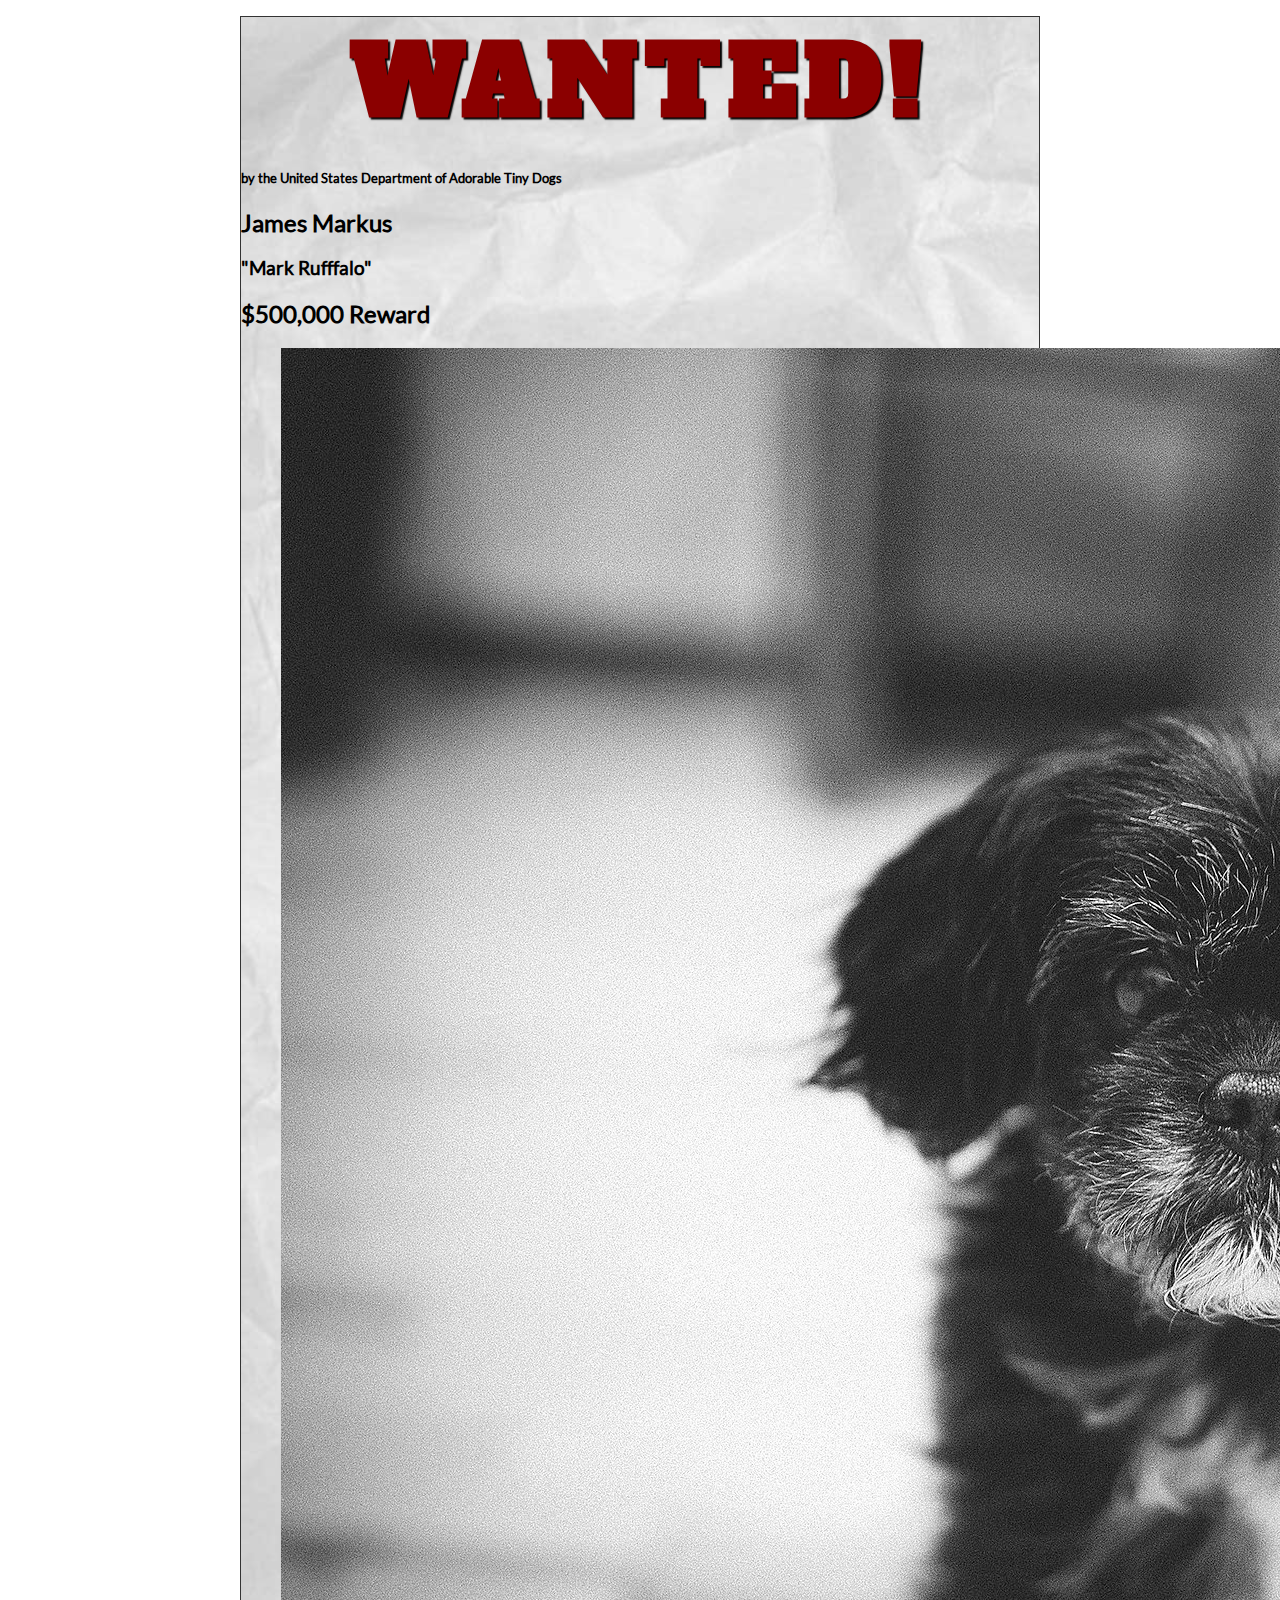
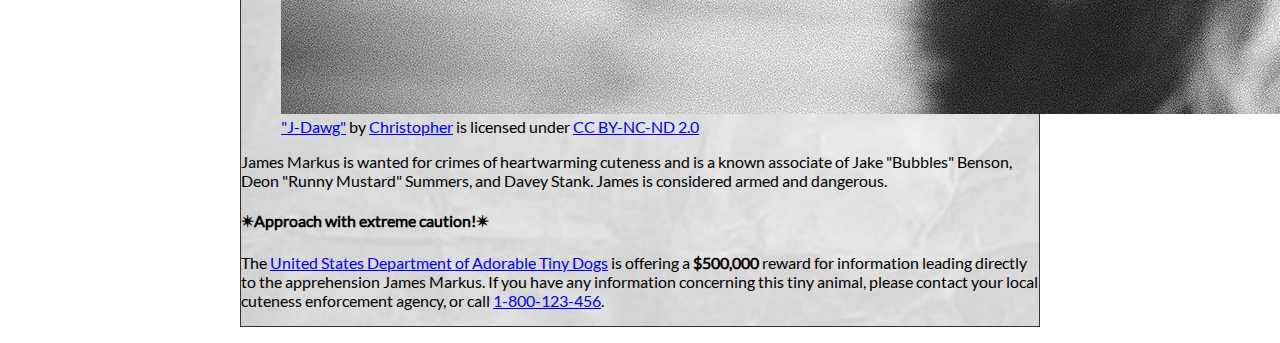
<file: wanted-poster/index.html>
<!DOCTYPE html>
<html lang="en">
    <head>
        <meta charset="utf-8">
        <meta name="viewport" content="width=device-width, initial-scale=1.0">
        <meta name="author" content="Isaac Smith">
        <link href="css/style.css" rel="stylesheet" type="text/css">
        
<!-- Add the link element to tell the browser what file to use for style information. -->
        
        <title>Wanted | Jame Markus</title>
    </head>
    <body>
        <main>
            <header>
                <h1>Wanted!</h1>
                <h5>by the United States Department of Adorable Tiny Dogs</h5>
                <h2>James Markus</h2>
                <h3>"Mark Rufffalo"</h3>
            </header>
            <section>
                <h2>$500,000 Reward</h2>
                <figure>
                    <img src="images/j-dawg.jpg" alt="cute dog mug shot">
                    <figcaption>
                    <a href="https://www.flickr.com/photos/christopherf/12476805405/sizes/h/">"J-Dawg"</a> by 
                    <a href="https://www.flickr.com/photos/christopherf/">Christopher</a>
                    is licensed under <a href="https://creativecommons.org/licenses/by-sa/2.0/?ref=ccsearch&atype=html" style="margin-right: 5px;">CC BY-NC-ND 2.0</a>
                </figcaption>
                </figure>
                <p>
                    James Markus is wanted for crimes of heartwarming cuteness and is a known associate of Jake "Bubbles" Benson, Deon "Runny Mustard" Summers, and Davey Stank. James is considered armed and dangerous.
                </p>
            </section>
            <section>
               <h4><span>&#10036;</span>Approach with extreme caution!<span>&#10036;</span></h4>
            </section>
            <footer>
            <p>The <a href="https://www.usdatd.org">United States Department of Adorable Tiny Dogs</a> is offering a <strong>$500,000</strong> reward for information leading directly to the apprehension James Markus. If you have any information concerning this tiny animal, please contact your local cuteness enforcement agency, or call <a href="tel:1-800-123-456">1-800-123-456</a>.</p>
        </footer>
        </main>
    </body>
</html>
</file>
<file: css/style.css>
/* || General Setup */

@import url('https://fonts.googleapis.com/css?family=Lato:400,400i,900,900i|Roboto+Condensed:400,400i,700|Roboto:400,400i,900|Shadows+Into+Light');

html {
    margin: 0;
    padding: 0;
    font-size: 16px;
    background-color: #FFFFFF;
}

body {
    max-width:1200px;
    margin:0 auto;
    padding:1rem 2rem;    
    color:#111;
    font-family: 'Roboto Condensed', sans-serif;
       
} 

header {
    border-bottom: .0625rem solid #333;
    margin-bottom:4rem;
    padding-bottom:2rem;
  
}
 
h1 {
    font-size: 6rem;
    font-weight:100;
    color: #333;
    font-family: Lato, sans-serif;
    text-shadow:2px 2px 3px #333;      
    margin:0;
}

h1 span {
    color:#8C2B3F;
}

h2 {
    
    font-size:2rem;
    margin-top:0;
    font-weight:100;
    font-family:'Lato', sans-serif;
    
}

p, li {
  font-size: 1rem;
  line-height: 1.5;
}

blockquote {
    
    border-top:.0625rem solid #333;
    border-bottom:.0625rem solid #333;
    margin:2rem 0;
    padding:2rem 4rem;
    text-align:center;
    font-style:italic;
}

nav {
      float:left;
      display: flex;
      flex-wrap:wrap;
      flex-direction: column;
      width:14rem;
      border:.0625rem solid #333;
      background-color:#8FB0D0;
      position:absolute;
}

nav img {
    width:100%;
    border-bottom:.0625rem solid #333;
}

nav p {
    margin:0;
    padding:1rem;
    font-size:.75rem;
    background-color:#242F40;
    color:#B1BED3;
    border-top:.0625rem solid #333;
}

nav p a {
    
    color:#B1BED3;
}

nav p a:hover,
figcaption a:hover {
    color:#495F83;
    text-decoration:none;
}

nav ul {
    border-bottom:.0625rem solid #333;
    list-style-type:none;
    margin:0;
    padding:0;
}

nav ul a {
    display: block;
    font-size: 1.5rem;
    line-height: 1.7;
    padding:.75rem 1.25rem;
    text-decoration: none;
    color: #333;
    font-family:'Roboto', sans-serif;
}

nav :nth-child(2) {
    margin-top:0;
}

nav a:hover {
  color:#FFF;
    background-color:#333;
}

nav a:active {
    color:#FFF;
    font-style: italic;
    background-color:#333;
}

/* || main layout */

main {
    padding-left:2%;
    padding-right:2%;
    margin-left:14rem;
}

section {
    margin-bottom:.5%;
}

aside {
    display:flex;
}

figure {
    
    background-color:#242F40;
}

/* || Media */

.fig-1 {
    
    width:49%;
    margin-left:0;
    margin-right:1%;
}

.fig-2 {
    
    width:49%;
    margin-right:0;
    margin-left:1%;
}

figure img {
  width: 100%;
  margin:0;   
}

figcaption {
    font-size:.75rem;
    padding:.5rem;
    margin:0;
    background-color:#242F40;
    color:#B1BED3;
}

figcaption a {
    
    font-size:.75rem;
    color:#B1BED3;
}

figure video,
figure iframe {
    border:none;
    background-color:#000;
}

/* || Written Content */

article {
  margin:0;
}

article>p {
  margin-top:0;
}

article>p>a {
    
    color:darkblue;
}

/* || Footer Layout */

footer {
    clear:both;
    overflow:auto;
    margin:3% 2%;
    border-top: 1px solid #333;
}

.copyright {
    font-size:.75rem;
    text-align:right;
}

footer a {
    font-size:.75rem;
    color:darkblue;
}

article p a:hover,
footer a:hover {
  text-decoration:none;
  color:#495F83;
}

.return {
    font-size:.75rem;
    float:left;
}
</file>
<file: blog/css/style.css>
/* TO GET AN IDEA OF THE CSS YOU WILL LIKELY BE USING, SEE THE LISTS BELOW. */

        /* 
        
        Spacing 

            - padding (shorthand and/or specific properties like padding-bottom, etc.)

            - margin, (shorthand and/or specific properties like margin-top, etc.)

            - letter-spacing, word-spacing, line-height

            - width, max-width, min-width
            - height, max-height, min-height

        Typography 

            - font-family, font-size, font-style, font-weight

            - text-decoration, text-align

            - color

            - text-shadow, text-transform

        Box, Layout and Border 

            - border (shorthand and/or specific properties like border-top, border-bottom-radius, border-width, etc.)

            - box-shadow

            - display, float, align-items, align-content

            - grid-template-columns, grid-column-gap

            - transform

        Other

            - :nth()-child (to target specific child elements)

            - :focus, :hover, :active (to target link states)

            - @font-face or @import (to import typefaces)

        */


/* ------ START WRITING YOUR CODE BELOW ------ */

@font-face {
    font-family: Robo;
    src: url(../fonts/sans-serif/roboto-regular.ttf); 
    font-weight: normal;
    font-style: normal;
}

@font-face {
    font-family: rozhaone;
    src: url(../fonts/serif/rozhaone-regular.ttf); 
    font-weight: normal;
    font-style: normal;
}

@font-face {
    font-family:jose ;
    src: url(../fonts/serif/josefinslab-regular.ttf); 
    font-weight: normal;
    font-style: normal;
}

html {
    font-size: 16px;
    font-family: Robo, Arial,  sans-serif;
}

h1 {
    letter-spacing: 0.1rem;
    font-family: Robo, Arial, sans-serif;
    font-size: 2rem;
    margin: 2rem;
    text-align: center;
    transform: rotate(0.04rad);  
    text-shadow: 1px 1px #d1cbcb;
    
  
}

h1 span{
    font-family: rozhaone;
    text-transform: uppercase;
    color: #ffffff;
    text-orientation: sideways-right;
    border-radius: 0.3rem;
    text-shadow: none;
    font-size: 2.5rem;
}

.highlight{
    background-image: linear-gradient(#022929,#557eee);   
}


h2{
    font-size: 1rem;
    margin-left:2.5rem;
}

h3{
    font-size: 1rem;
    margin-left:2.5rem;
}

/* P */

p {
    font-size: 1rem;
}


/* Nav */

nav {
    margin-bottom: 2rem;
    border-top: 0.1rem solid rgb(61, 57, 57); 
    border-bottom: 0.1rem solid rgb(61, 57, 57); 
    padding-top: 1rem;
    padding-bottom: 1rem;
    list-style-type: none;
}

nav a {
    text-decoration: none;
    font-size: 1.1rem;
    margin-bottom: 1.5rem;
    letter-spacing: normal; 
    padding: 4rem 
}

.article-image, img {

   float: left;
   margin-right:10px;
   margin-bottom:5px;
   padding: 2px;
}

.subsection{
    float: right;
    width: 20%;
}

.grid {
    margin: 0 auto;
    padding: 0 20px;
    max-width: 980px;
    display: grid;
    grid-template-columns: 3fr 1fr;
    grid-gap: 20px;
  }
</file>
<file: planet-table/css/style.css>
html {
  font-family: sans-serif;
    font-size:16px;
}

header, 
main {
    
    margin:0 auto;
    width:80%;
}

table {
  border-collapse: collapse;
  border: 2px solid rgb(200,200,200);
  letter-spacing: 1px;
  font-size: 0.75rem;
    width:100%;
    max-width:1920px;
}

td, th {
  border: 1px solid rgb(190,190,190);
  padding: .625rem 1.25rem;
}

th {
  background-color: rgb(235,235,235);
}

td {
  text-align: center;
}

tr:nth-child(even) td {
  background-color: rgb(250,250,250);
}

tr:nth-child(odd) td {
  background-color: rgb(245,245,245);
}

col:nth-child(2) {
    border:2px solid #000;
}

caption {
  padding: .625rem;
}

img {
    
    width:100%; max-width:4.53125rem;
    
}
</file>
<file: wanted-poster/css/style.css>
/* Imported Typeface Files */

@font-face {
    font-family:Lato;
    src: url(../fonts/lato-regular.ttf);
    font-style:normal;
    font-weight:normal;
}
@font-face {

    font-family:Alfa Slab One;
    src: url(../fonts/alfa-slab-one-regular.ttf);
    font-style:normal;
    font-weight:normal;
}


/* Root */

html {
    font-size:16px;
}


/* Body & Main  */

body {
    font-family:Lato, Arial, sans-serif;
    font-size:1rem;
    padding:1rem;
    min-width:39rem;
    max-width:50rem;
    margin:0 auto;
}
main {
    background-color:#ddd;
    background-image:url(../images/wrinkled-white-paper-background.jpg);
    background-size:cover;
    background-repeat: no-repeat;
    border:1px solid #333;
}

/* ------ START WRITING YOUR CODE BELOW THIS LINE ------ */

/* NO changes should be made to any of the code above. */

/* The first heading style rule has been completed for you. Examine it carefully
   to get an idea of some of the style properties you will need to use; then
   complete the style code according to the instructions in Canvas. */

/* NOTE: While you will be using some of the same CSS properties, the VALUES 
   may need to be different in order to style the page correctly. */


/* Headings  */

h1 {
    text-transform: uppercase;
    font-size:6rem;
    margin: 0;
    letter-spacing: .5rem;
    color:darkred;
    text-shadow:.09375rem .09375rem .09375rem #000;
    font-family:'Alfa Slab One', Garamond, serif;
    text-align:center;
}


/* Section & Paragraph */



/* Image & Figure */



/* Footer */
</file>
